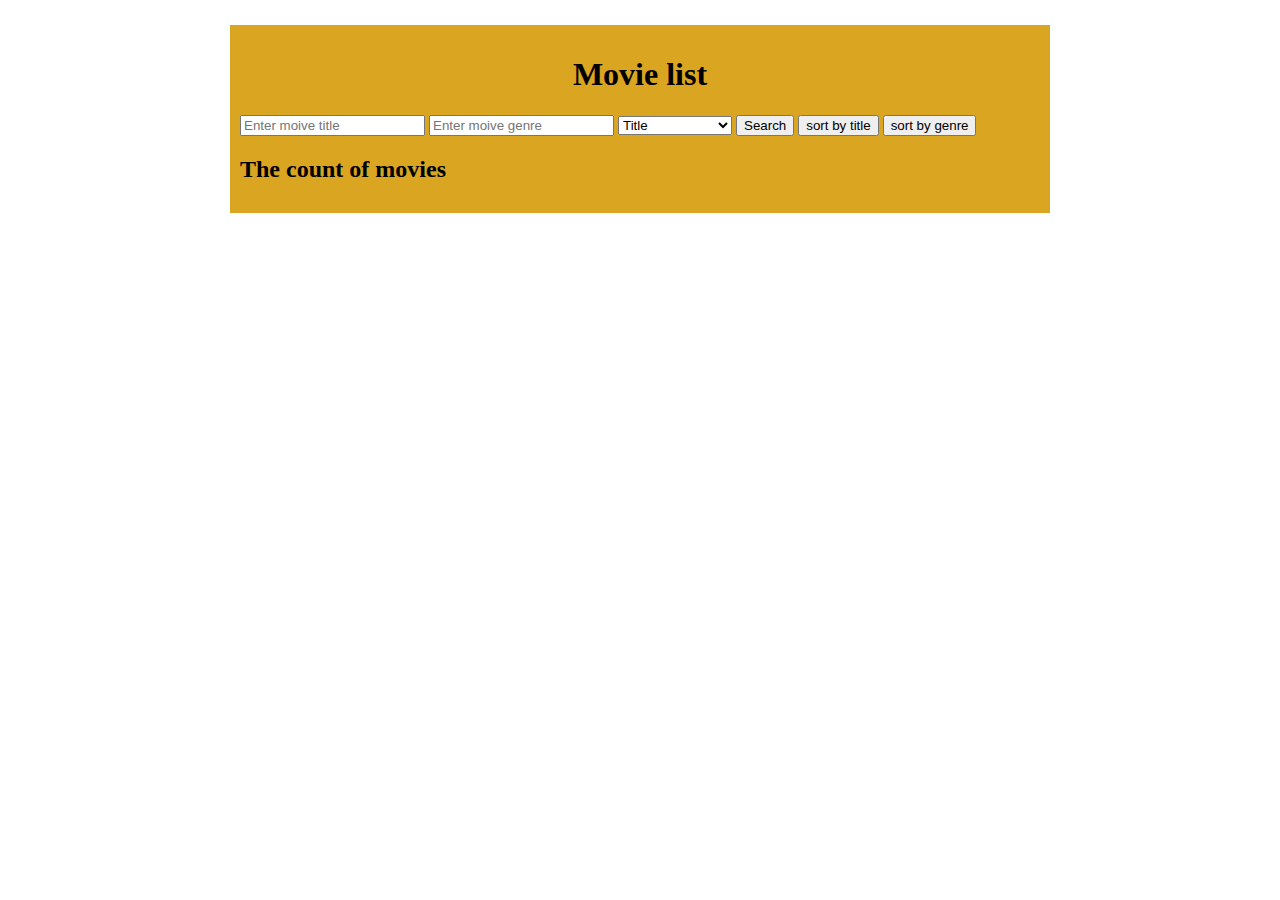
<file: moiveSearch/index.html>
<html>
    <head>
        <script src="./script.js" defer></script>
        <link rel="stylesheet" href="style.css">
    </head>
    <body>
    <div id="container">
        <h1>Movie list</h1>
    <!-- <label>Title</label>
    <input type="text" id="title" placeholder="Enter movie title">
    <label>Genre</label>
    <input type="text" id="genre" placeholder="Enter movie genre">
    <button id="search">Search</button> -->
    <input type="text" id="title" placeholder="Enter moive title">
    <input type="text" id="genre" placeholder="Enter moive genre">
    <select id="searchType">
    <option value="title">Title</option>
    <option value="genre">Genre</option>
    <option value="both">Title and Genre</option>
    </select>
    <button id="search">Search</button>

    <button onclick="sortByTitle()">sort by title</button>
    <button onclick="sortByGenre()">sort by genre</button>
    <ul id="results"></ul>
    <h2>The count of movies</h2>
    <ul id="count"></ul>
    </div>
    
    </body>
</html>
</file>
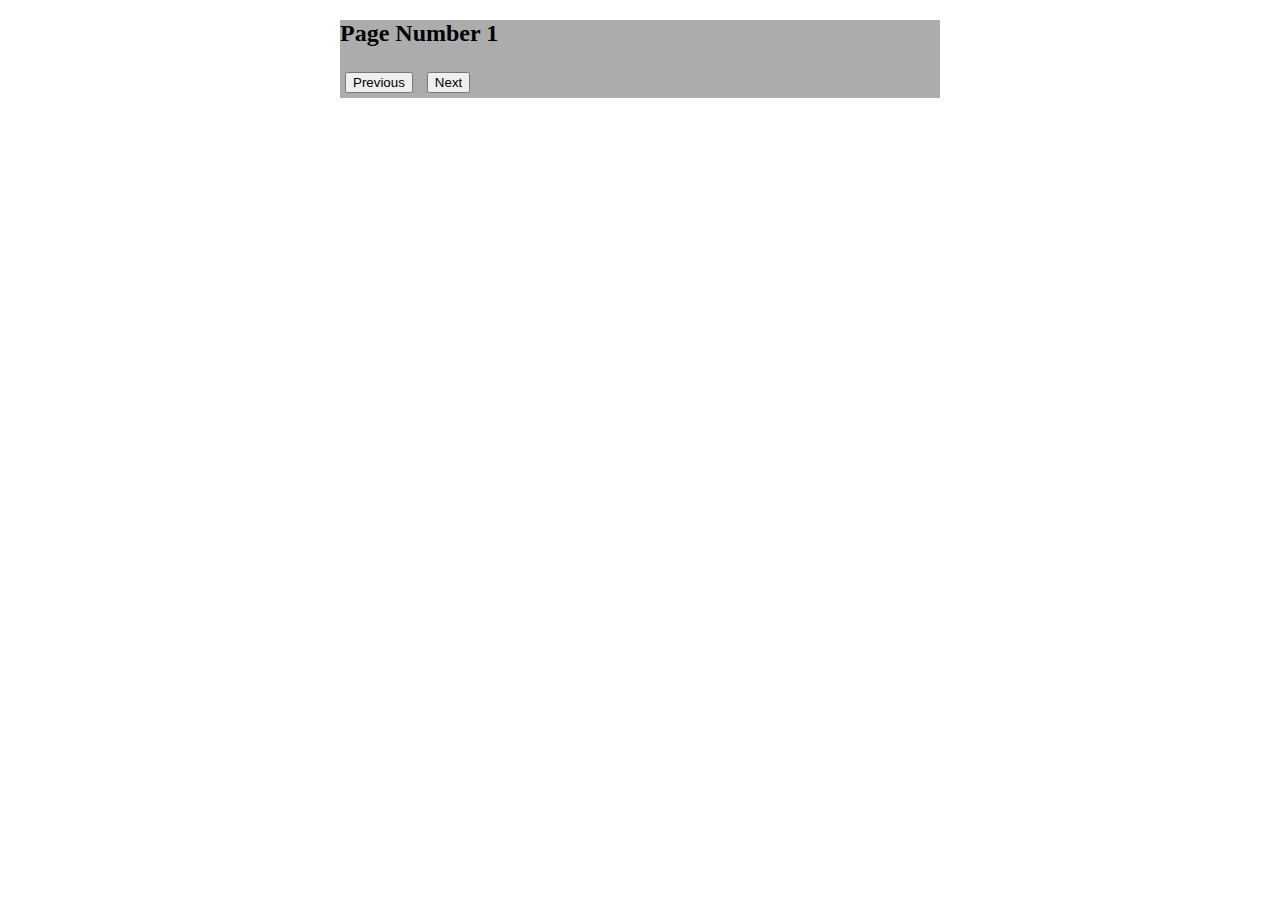
<file: githubissues/git.html>
<!DOCTYPE html>
<html lang="en">
<head>
    <meta charset="UTF-8">
    <meta http-equiv="X-UA-Compatible" content="IE=edge">
    <meta name="viewport" content="width=device-width, initial-scale=1.0">
    <link rel="stylesheet" href="./git.css">
    <title>Github issues</title>
</head>
<body>
    <div id="issueList">
        <h2 id="pageNumber">Page Number 1</h2>
        <ol></ol>
        <button id="load_prev">Previous</button>
        <button id="load_next">Next</button>
    </div>

    <script>
         const issuesPerPage = 5;
         let currentPageNumber = 1;
         function fetchIssues(pageNumber){
            fetch(`https://api.github.com/repositories/1296269/issues?page=${pageNumber}&per_page=${issuesPerPage}`)
            .then(response => response.json())
            .then(data =>{
                const issueList = document.querySelector("#issueList ol");
                issueList.innerHTML = "";
                data.forEach(issue =>{
                    const issueName = issue.title;
                    const issueItem = document.createElement("li");
                    issueItem.textContent = issueName;
                    issueList.appendChild(issueItem);
                });
                const pageNumberHeading = document.querySelector("#pageNumber");
                pageNumberHeading.textContent = `Page Number ${pageNumber}`;
            })
            .catch(error => console.log(error));
         }

         document.addEventListener("DOMContentLoaded",()=>{
            fetchIssues(currentPageNumber);
            const loadNextButton = document.querySelector("#load_next");
            const loadPrevButton = document.querySelector("#load_prev");
            loadNextButton.addEventListener("click",()=>{
                currentPageNumber++;
                fetchIssues(currentPageNumber);
            });
            loadPrevButton.addEventListener("click",()=>{
                if(currentPageNumber > 1){
                    currentPageNumber--;
                    fetchIssues(currentPageNumber);
                }
            })
         })
    </script>
    
</body>
</html>
</file>
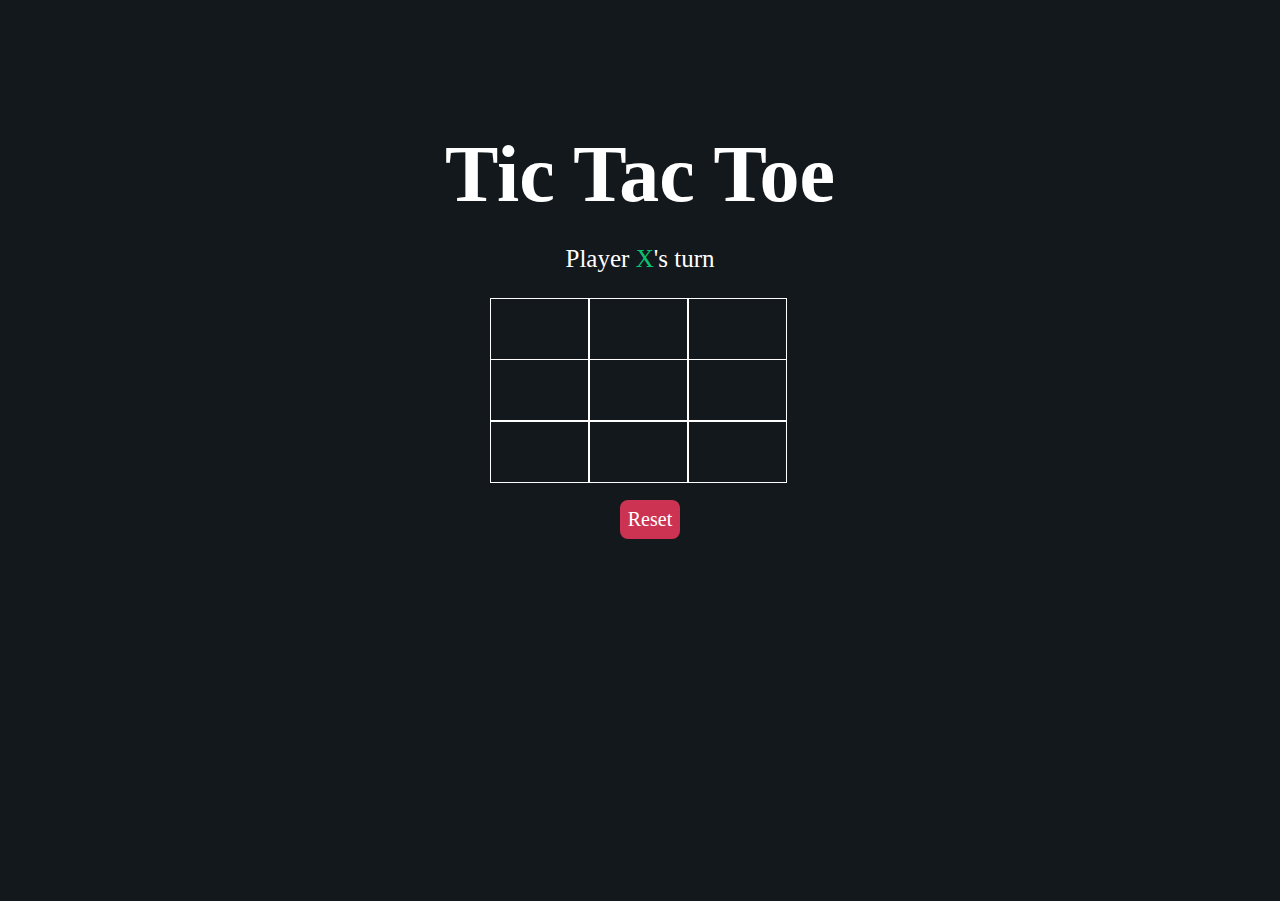
<file: TicTacToe/ticTac.html>
<!DOCTYPE html>
<html lang="en">
<head>
  <meta charset="UTF-8">
  <meta http-equiv="X-UA-Compatible" content="IE=edge">
  <meta name="viewport" content="width=device-width, initial-scale=1.0">
  <link rel="stylesheet" href="./ticTac.css">
  <title>Tic tac Toe</title>
</head>
<body>
    <main class="background">
        <section class="title">
            <h1>Tic Tac Toe</h1>
        </section>
        <section class="display">
            Player <span class="display-player playerX">X</span>'s turn
        </section>
        <section class="container">
            <div class="tile"></div>
            <div class="tile"></div>
            <div class="tile"></div>
            <div class="tile"></div>
            <div class="tile"></div>
            <div class="tile"></div>
            <div class="tile"></div>
            <div class="tile"></div>
            <div class="tile"></div>
        </section>
        <section class="display announcer hide"></section>
        <section class="controls">
            <button id="reset">Reset</button>
        </section>
    </main>
    <script src="./ticTac.js"></script>
</body>
</html>
</file>
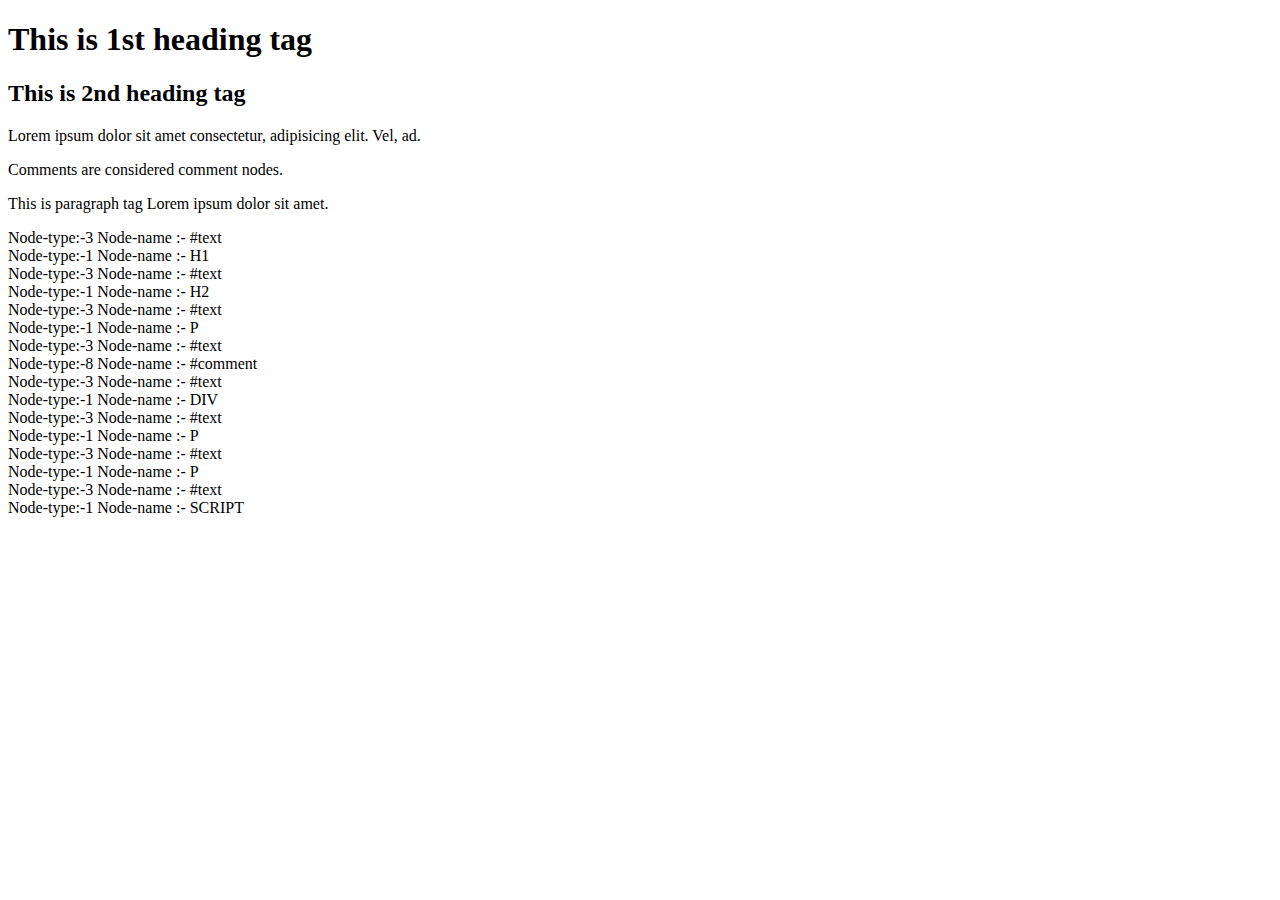
<file: assignment2/task1/nodetype.html>
<!DOCTYPE html>
<html lang="en">
<head>
    <meta charset="UTF-8">
    <meta http-equiv="X-UA-Compatible" content="IE=edge">
    <meta name="viewport" content="width=device-width, initial-scale=1.0">
    <title>Document</title>
</head>
<body>
        <h1>This is 1st heading tag</h1>
        <h2>This is 2nd heading tag</h2>

        <p>Lorem ipsum dolor sit amet consectetur, adipisicing elit. Vel, ad.</p>
        <!-- My personal comment goes here..  -->
        <div>Comments are considered comment nodes.</div>

        <p>This is paragraph tag Lorem ipsum dolor sit amet.</p>
        <p id="test"></p>

        <script>
        const nodes = document.body.childNodes;
        let text = "";
        for (let i = 0; i < nodes.length; i++) {
        text += "Node-type:-" + nodes[i].nodeType + " " + "Node-name :- " + nodes[i].nodeName + "<br>";
        }
        document.getElementById("test").innerHTML = text;
        </script>
</body>
</html>
</file>
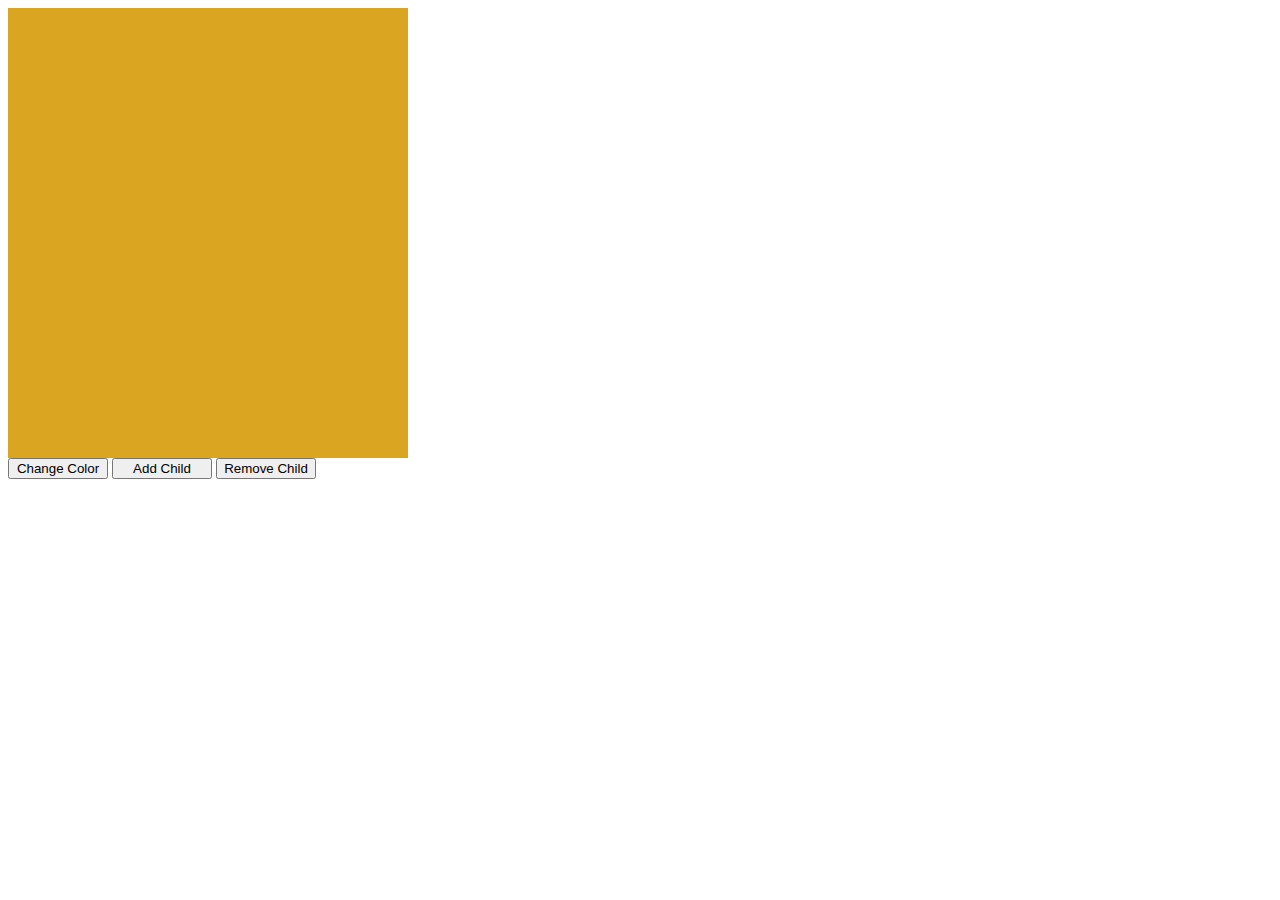
<file: assignment2/task2/domManupulation.html>
<!DOCTYPE html>
<html lang="en">

<head>
    <meta charset="UTF-8">
    <meta http-equiv="X-UA-Compatible" content="IE=edge">
    <meta name="viewport" content="width=device-width, initial-scale=1.0">
    <title>Document</title>
    <style>
        #container {
            width: 400px;
            height: 450px;
            background-color: goldenrod;
            display: flex;
            flex-wrap: wrap;
            justify-content: center;
            text-align: center;
            align-content: center;
        }

        .child {
            width: 100px;
            height: 100px;
            background-color: brown;
            margin: 10px;
        }

        button {
            width: 100px;
            margin: auto;
            text-align: center;
            align-items: center;
        }
    </style>
</head>

<body>
    <div id="container">
    </div>

    <button id="changeColor">Change Color</button>
    <button id="addChild">Add Child</button>
    <button id="removeChild">Remove Child</button>

</body>
<script>
    const container = document.getElementById("container");
    const changeColorBtn = document.getElementById("changeColor");
    const addChildBtn = document.getElementById("addChild");
    const removeChildBtn = document.getElementById("removeChild");

    changeColorBtn.addEventListener("click", function () {
        const colors = ["blue", "red", "green", "purple", "orange","pink","voilet","brown"];
        const randomIndex = Math.floor(Math.random() * colors.length);
        //console.log(randomIndex)
        container.style.backgroundColor = colors[randomIndex];
    });

    addChildBtn.addEventListener("click", function () {
        const child = document.createElement("div");
        child.classList.add("child");
        container.appendChild(child);
    });

    removeChildBtn.addEventListener("click", function () {
        const children = container.children;
       console.log(children)
        if (children.length > 0) {
            container.removeChild(children[children.length - 1]);
        }
    });


</script>

</html>
</file>
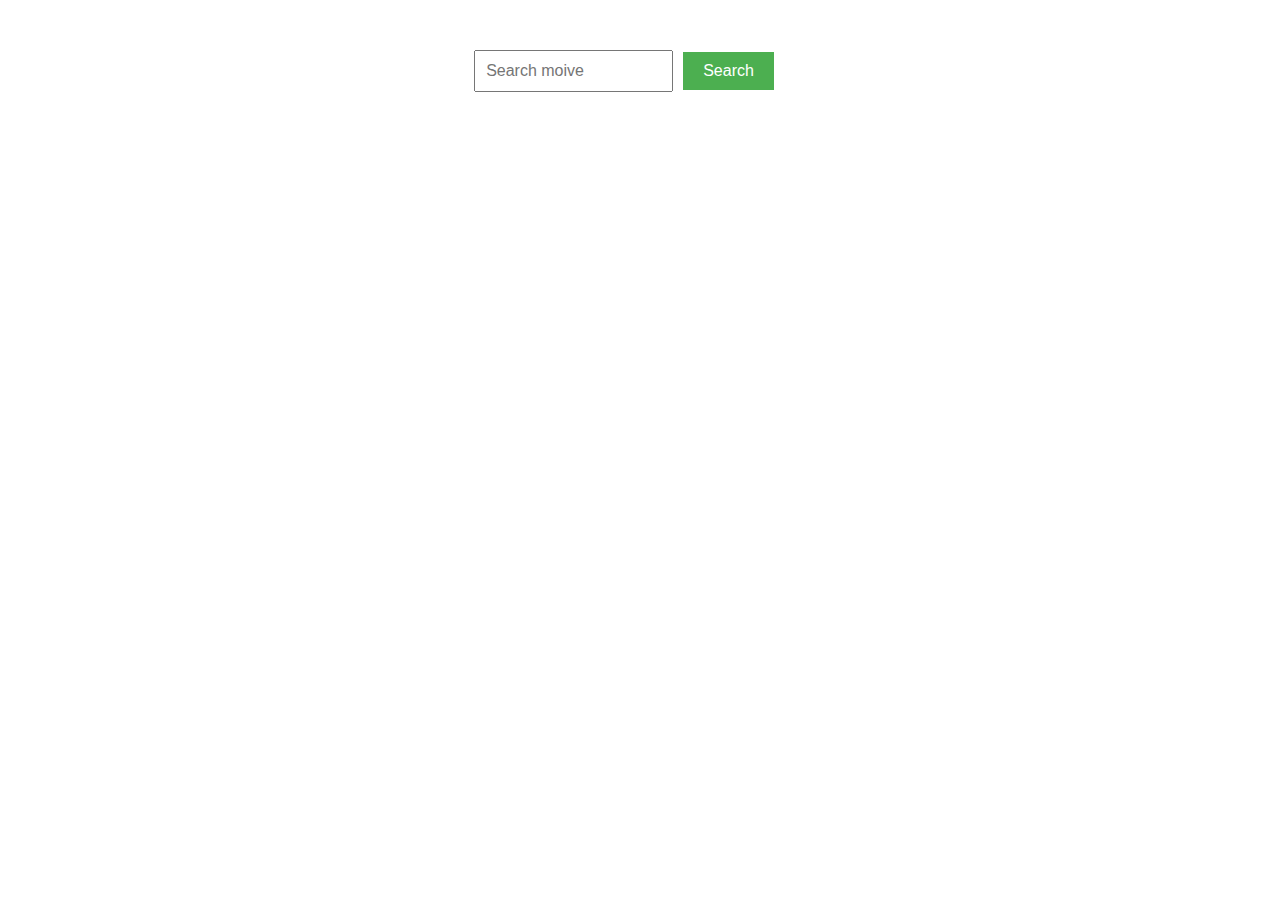
<file: assignment2/task3/fetchDataWithanApi.html>
<html>
  <head>
    <style>
      .container {
        display: flex;
        flex-direction: column;
        align-items: center;
        margin-top: 50px;
      }

      .search-container {
        display: flex;
        align-items: center;
      }

      input[type="text"] {
        padding: 10px;
        font-size: 16px;
        margin-right: 10px;
        width: 60%;
      }

      button {
        padding: 10px 20px;
        font-size: 16px;
        background-color: #4CAF50;
        color: white;
        border: none;
        cursor: pointer;
      }

      .movie-container {
        display: flex;
        flex-direction: row;
        align-items: center;
        margin-top: 50px;
      }

      .poster {
        width: 200px;
        height: 300px;
      }

      .movie-details {
        display: flex;
        flex-direction: column;
        align-items: center;
        margin-left: 50px;
      }

      .title {
        font-size: 20px;
        font-weight: bold;
      }

      .release-year {
        font-size: 16px;
        margin-top: 10px;
      }

      .imdb-rating {
        font-size: 16px;
        margin-top: 10px;
      }

      .cast-and-crew {
        font-size: 16px;
        margin-top: 10px;
      }
    </style>
  </head>
  <body>
    <div class="container">
      <div class="search-container">
        <input type="text" id="movie-title" placeholder="Search moive" />
        <button id="search-button">Search</button>
      </div>
      <div id="movie-data"></div>
    </div>

    <script>
      const apiKey = '9455a7c';
      const searchButton = document.querySelector('#search-button');
      const movieTitleInput = document.querySelector('#movie-title');
      const movieDataDiv = document.querySelector('#movie-data');

      const getMovieData = movieTitle => {
        return fetch(`http://www.omdbapi.com/?apikey=${apiKey}&t=${movieTitle}`)
          .then(response => response.json());
      };

      searchButton.addEventListener('click', () => {
        const movieTitle = movieTitleInput.value;
        getMovieData(movieTitle)
          .then(data => {
            if (data.Response === 'True') {
              const movie = data;
              const posterUrl = `http://img.omdbapi.com/?apikey=${apiKey}&i=${movie.imdbID}`;
              movieDataDiv.innerHTML = `
                <div class="movie-container">
                  <img class="poster" src="${posterUrl}" alt="${movie.Title} poster" />
                  <div class="movie-details">
                    <div class="title">${movie.Title}</div>
                    <div class="release-year">Released in ${movie.Year}</div>
                    <div class="imdb-rating">IMDB Rating: ${movie.imdbRating}</div>
                    <div class="cast-and-crew">Cast: ${movie.Actors}</div>
                  </div>
                </div>
              `;
            } else {
              movieDataDiv.innerHTML = '<p>Movie not found. Please try again.</p>';
            }
          });
      });
    </script>
  </body>
</html>
</file>
<file: moiveSearch/style.css>
#container{
    width: 800px;
    margin: 25px auto;
    background-color: goldenrod;
    padding: 10px;
}
h1{
    align-items: center;
    text-align: center;
}
</file>
<file: githubissues/git.css>
#issueList{
    margin: auto;
    width: 600px;
    background-color: rgb(172, 172, 172);
}
#issueList ol{
    padding-left: 20px;
}
#issueList button{
    margin: 5px;
}
</file>
<file: TicTacToe/ticTac.css>
* {
    padding: 0;
    margin: 0;
    font-family: 'Itim', cursive;
}

.background {
    background-color: #12181B;
    height: 100vh;
    padding-top: 1px;
}

.title {
    color: white;
    text-align: center;
    font-size: 40px;
    margin-top: 10%;
}

.display {
    color: white;
    font-size: 25px;
    text-align: center;
    margin-top: 1em;
    margin-bottom: 1em;
}

.hide {
    display: none;
}

.container {
    margin: 0 auto;
    display: grid;
    grid-template-columns: 33% 33% 33%;
    grid-template-rows: 33% 33% 33%;
    max-width: 300px;

}

.tile {
    border: 1px solid white;
    min-width: 60px;
    min-height: 60px;
    display: flex;
    justify-content: center;
    align-items: center;
    font-size: 50px;
    cursor: pointer;
}

.playerX {
    color: #09C372;
}

.playerO {
    color: #498AFB;
}

.controls {
    display: flex;
    flex-direction: row;
    justify-content: center;
    align-items: center;
    margin-top: 1em;
}

.controls button {
    color: white;
    padding: 8px;
    border-radius: 8px;
    border: none;
    font-size: 20px;
    margin-left: 1em;
    cursor: pointer;
}

.restart {
    background-color: #7699d6;
}

#reset {
    background-color: #cc3352;
}
</file>
